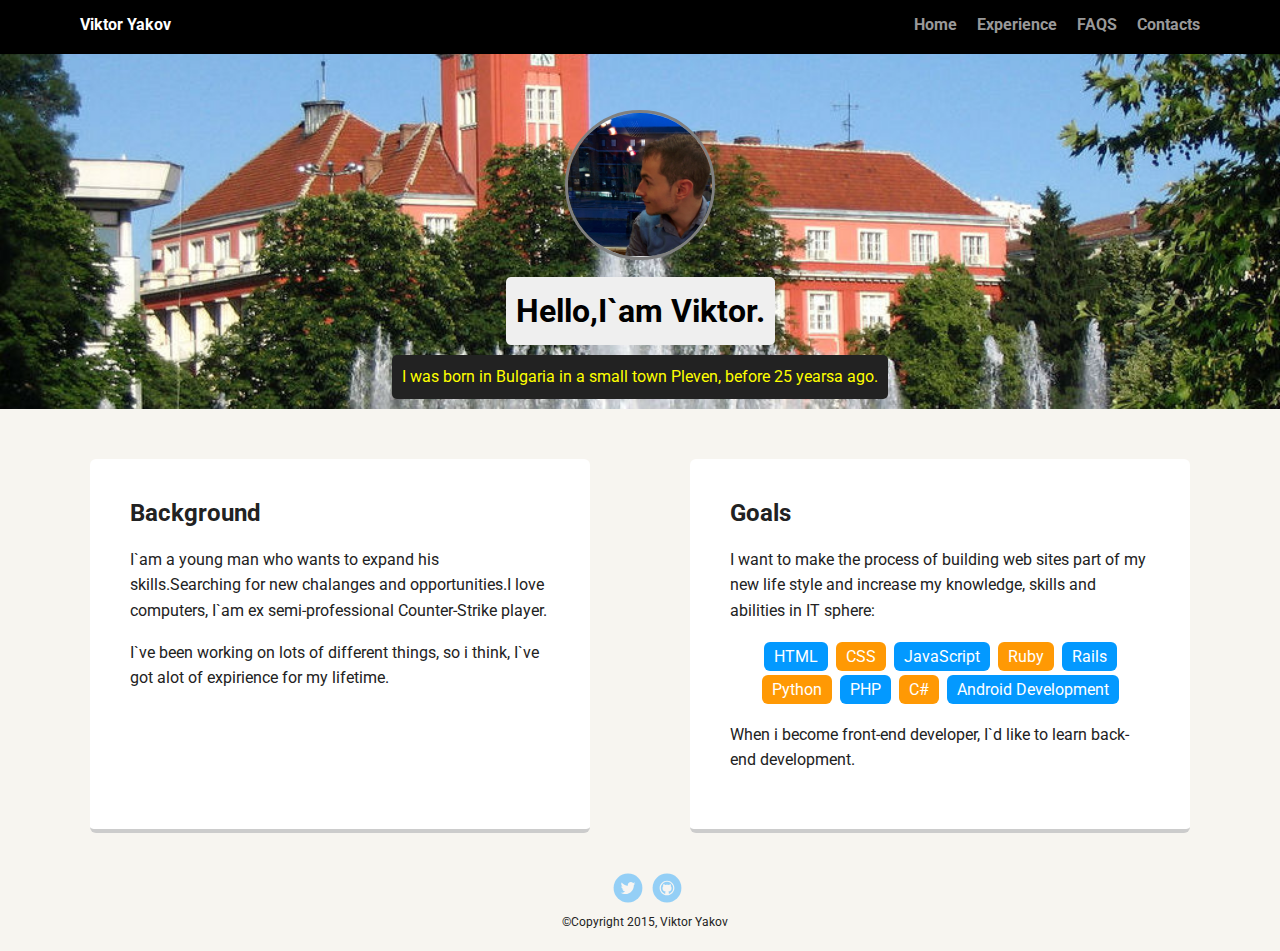
<file: index.html>
<!DOCTYPE html>
<html lang="en">
<head>
  <meta charset="utf-8">
  <title>Viktor Yakov Profile</title>
  <meta name="viewport" content="width=device-width, initial-scale=1.0">
  <link rel="stylesheet" href="css/style.css">
  <link href="https://fonts.googleapis.com/css?family=Muli%7CRoboto:400,300,500,700,900" rel="stylesheet"></head>
  <body>
	<div class="wrap">
		<div class="main-nav">
			<ul class="nav">
			  <li class ="name">Viktor Yakov</li>
			  <li><a href="index.html">Home</a></li>
			  <li><a href="experience.html">Experience</a></li>
			  <li><a href="faqs.html">FAQS</a></li>
			  <li><a href="contacts.html">Contacts</a></li>
			</ul>
		</div>

		<header id="home">
		  <img src="img/Viko.jpg" alt="" class="profile-image">
		  <h1 class="tag name">Hello,I`am Viktor.</h1>
		  <p class="tag location">I was born in Bulgaria in a small town Pleven, before 25 yearsa ago.</p>
		</header>

		<main class="flex">
		  <div class="card">
			<h2>Background</h2>
			<p>I`am a young man who wants to expand his skills.Searching for new chalanges and opportunities.I love computers, I`am ex semi-professional Counter-Strike player.</p>
			<p>I`ve been working on lots of different things, so i think, I`ve got alot of expirience for my lifetime.</p>
		  </div> 

		  <div class="card">
			<h2>Goals</h2>
			<p>I want to make the process of building web sites part of my new life style and increase my knowledge, skills and abilities in IT sphere:</p>
			<ul class="skills">
			  <li>HTML</li>
			  <li>CSS</li>
			  <li>JavaScript</li>
			  <li>Ruby</li>
			  <li>Rails</li>
			  <li>Python</li>
			  <li>PHP</li>
			  <li>C#</li>
			  <li>Android Development</li>
			</ul>
			<p>When i become front-end developer, I`d like to learn back-end development.</p>
		  </div> 

		</main>
	</div>
    <footer>
      <ul>
        <li><a href="https://twitter.com/YVik0n" class="social twitter">Twitter</a></li>
        <li><a href="https://github.com/ViktorYakov" class="social github">Github</a></li>
      </ul>
      <p class="copyright">&copy;Copyright 2015, Viktor Yakov</p>
    </footer>
  </body>
  </html>
</file>
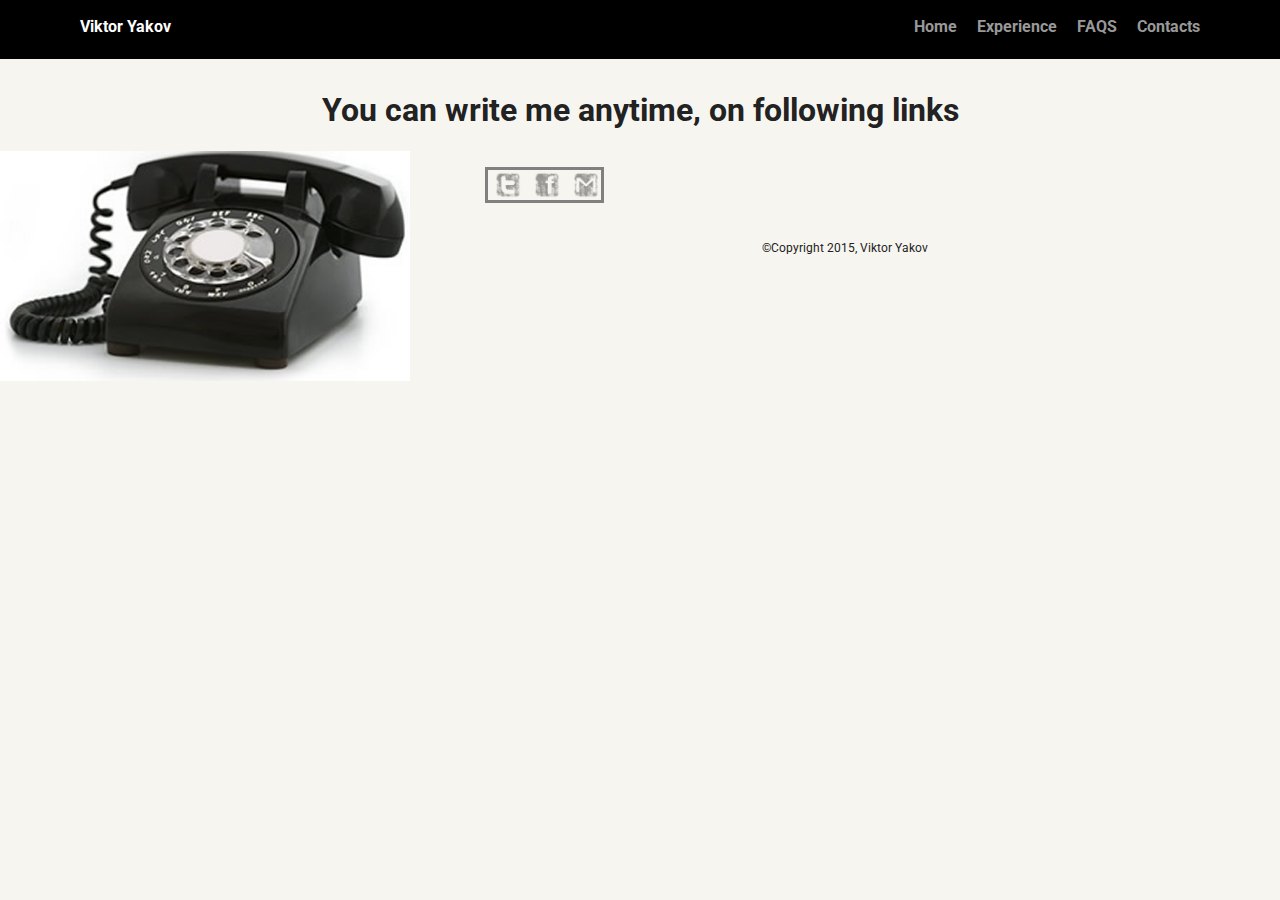
<file: contacts.html>
<!DOCTYPE html>
<html lang="en">
<head>
  <meta charset="utf-8">
  <title>Viktor Yakov Profile</title>
  <meta name="viewport" content="width=device-width, initial-scale=1.0">
  <link rel="stylesheet" href="css/style.css">
  <link href="https://fonts.googleapis.com/css?family=Muli%7CRoboto:400,300,500,700,900" rel="stylesheet"></head>
  <body>
      <div class="wrap"> 
		<header>
		<div class="main-nav">
			<ul class="nav">
			  <li class ="name">Viktor Yakov</li>
			  <li><a href="index.html">Home</a></li>
			  <li><a href="experience.html">Experience</a></li>
			  <li><a href="faqs.html">FAQS</a></li>
			  <li><a href="contacts.html">Contacts</a></li>
			</ul>
		</div>
	    </header>
		<h1>You can write me anytime, on following links</h1>
		<div class="phone"></div>
		<ul class="guide">
			<li><a href="https://twitter.com/YVik0n" class="findme twiter">Twitter</a></li>
			<li><a href="https://www.facebook.com/viktor.qkov" class="findme facebok">Facebook</a></li>
			<li><a href="mailto:vareisar66@gmail.com?subject=Hello&body=Please%20send%20me%20an%20email%20with%20your%20offer!" class="findme gmail">Gmail</a></li>
	    </ul>
		</div>
    <footer>
      <p class="copyright">&copy;Copyright 2015, Viktor Yakov</p>
    </footer>
  </body>
  </html>
</file>
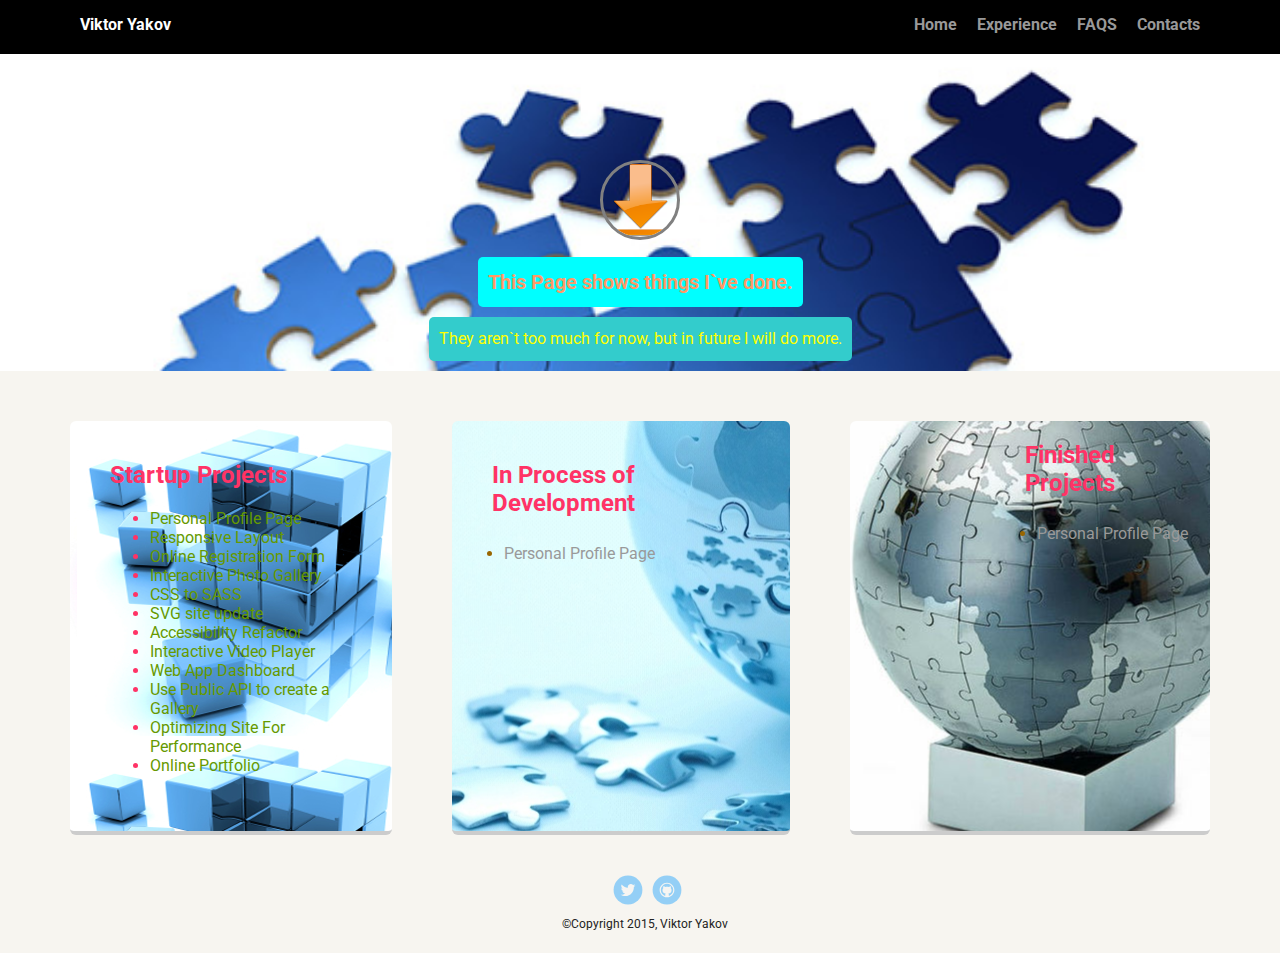
<file: experience.html>
<!DOCTYPE html>
<html lang="en">
<head>
  <meta charset="utf-8">
  <title>Viktor Yakov Experience</title>
  <meta name="viewport" content="width=device-width, initial-scale=1.0">
  <link rel="stylesheet" href="css/style.css">
  <link href="https://fonts.googleapis.com/css?family=Muli%7CRoboto:400,300,500,700,900" rel="stylesheet"></head>
  <body>
	<div class="wrap">
		<div class="main-nav">
			<ul class="nav">
			  <li class ="name">Viktor Yakov</li>
			  <li><a href="index.html">Home</a></li>
			  <li><a href="experience.html">Experience</a></li>
			  <li><a href="faqs.html">FAQS</a></li>
			  <li><a href="contacts.html">Contacts</a></li>
			</ul>
		</div>

		  <header id="experience">
		  <img src="img/old_go_bottom.png" alt="img/Viko.jpg" class="arrow-image">
		  <h1 class="tag name">This Page shows things I`ve done.</h1>
		  <p class="tag location">They aren`t too much for now, but in future I will do more.</p>
		 </header>
			 <main class="flex">
			  <div class="deck">
				<h2>Startup Projects</h2>
			  <ul>	
				<li><a href="https://github.com/ViktorYakov/MyVersion">Personal Profile Page</a></li>
				<li><a>Responsive Layout</a></li>
				<li><a>Online Registration Form</a></li>
				<li><a>Interactive Photo Gallery</a></li>
				<li><a>CSS to SASS</a></li>
				<li><a>SVG site update</a></li>
				<li><a>Accessibility Refactor</a></li>
				<li><a>Interactive Video Player</a></li>
				<li><a>Web App Dashboard</a></li>
				<li><a>Use Public API to create a Gallery</a></li>
				<li><a>Optimizing Site For Performance</a></li>
				<li><a>Online Portfolio</a></li>
				</ul>
			  </div>
			  <div class="map">
				<h2>In Process of Development</h2>
				<ul class="abilities">
					<li><a>Personal Profile Page</a></li>
				</ul>
			  </div> 
			  <div class="stack">
				<h2>Finished Projects</h2>
				<ul class="abilities">
				    <li><a href="https://github.com/ViktorYakov/MyVersion">Personal Profile Page</a></li>
				</ul>
			  </div> 
			</main>
		</div>
    <footer>
      <ul>
        <li><a href="https://twitter.com/YVik0n" class="social twitter">Twitter</a></li>
        <li><a href="https://github.com/ViktorYakov" class="social github">Github</a></li>
      </ul>
      <p class="copyright">&copy;Copyright 2015, Viktor Yakov</p>
    </footer>
  </body>
  </html>
</file>
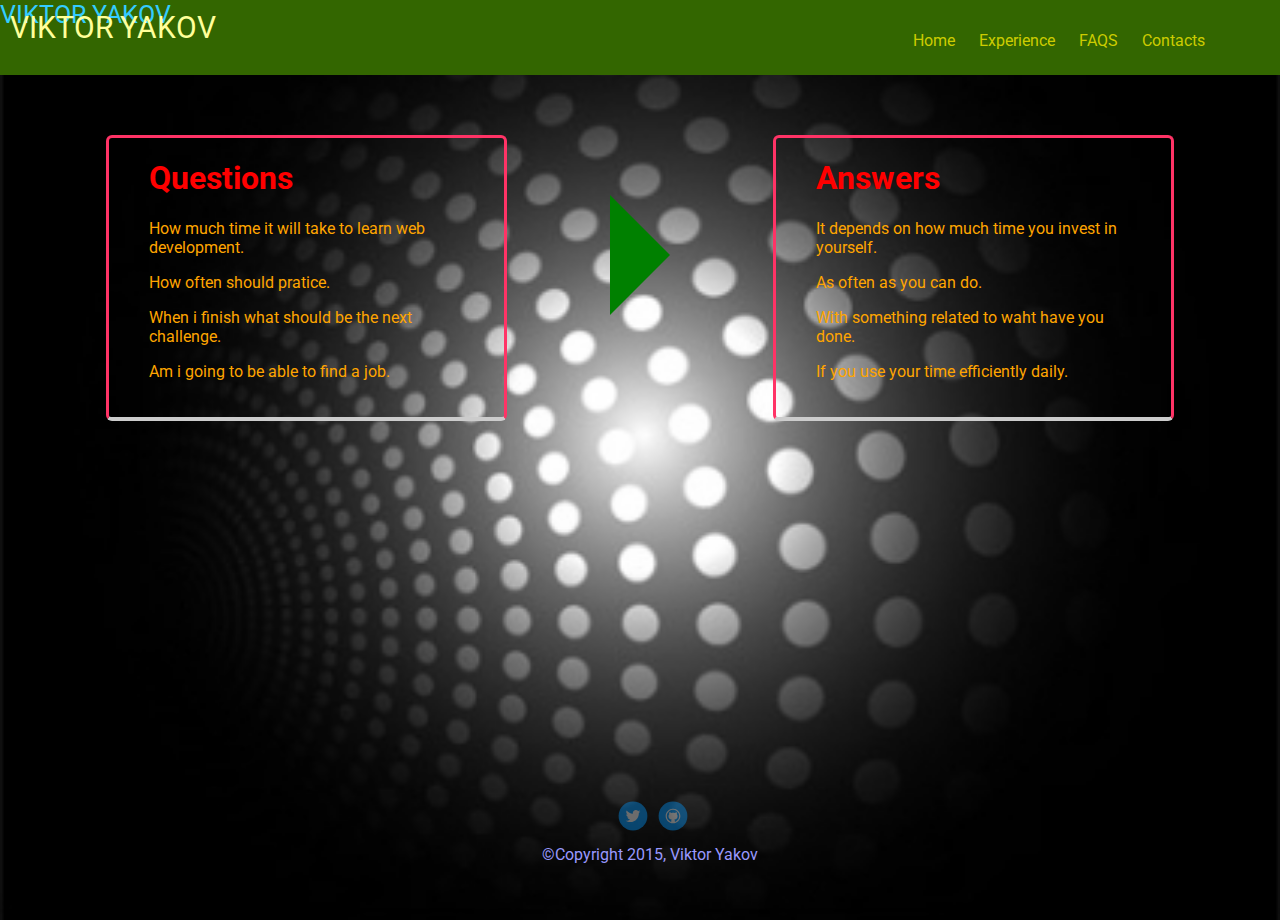
<file: faqs.html>
<!DOCTYPE html>
<html lang="en">
<head>
  <meta charset="utf-8">
  <title>Viktor Yakov FAQS</title>
  <meta name="viewport" content="width=device-width, initial-scale=1.0">
  <link rel="stylesheet" href="css/fstyle.css">
  <link href="https://fonts.googleapis.com/css?family=Muli%7CRoboto:400,300,500,700,900" rel="stylesheet"></head>
  <body>
	<header>
      <div class="main-nav">
        <div id="name">VIKTOR YAKOV</div>
        <div id="name1">VIKTOR YAKOV</div>
        <ul class="nav">
	     <li><a href="index.html">Home</a></li>
             <li><a href="experience.html">Experience</a></li>
	     <li><a href="faqs.html">FAQS</a></li>
	     <li><a href="contacts.html">Contacts</a></li>
        </ul>
      </div>
	</header>
	  <main id="stretch">
		<section id="section">
		  <ul>
			<li><h1>Questions</h1></li>
			<li><p>How much time it will take to learn web development.</p></li>
			<li><p>How often should pratice.</p></li>
			<li><p>When i finish what should be the next challenge.</p></li>
			<li><p>Am i going to be able to find a job.</p></li>
		  </ul>
		</section>
		<div class="arrow-right"></div>
		<section id="podsection">
		  <ul>
			<li><h1>Answers</h1></li>
			<li><p>It depends on how much time you invest in yourself.</p></li>
			<li><p>As often as you can do.</p></li>
			<li><p>With something related to waht have you done.</p></li>
			<li><p>If you use your time efficiently daily.</p></li>
		  </ul>
		</section>
	  </main>
    <footer>
      <ul>
        <li><a href="https://twitter.com/YVik0n" class="social twitter">Twitter</a></li>
        <li><a href="https://github.com/ViktorYakov" class="social github">Github</a></li>
      </ul>
      <p class="copyright">&copy;Copyright 2015, Viktor Yakov</p>
    </footer>
   </body>
  </html>
</file>
<file: css/style.css>
/* Global Layout Set-up */
* { 
  box-sizing: border-box;
}
  
body {
  margin: 0;
  padding: 0;
  text-align: center;
  font-family: 'Roboto', sans-serif;
  color: #222;
  background: #f7f5f0;
}
/* Link Styles */

a {
  text-decoration: none;
  color: #999;
}
a:hover {
  color: #6633ff;
}

.nav a {
  transition: all .5s;
  }
  
.nav a:hover {
  color: white
}

.deck ul a {
	color: #669900;
}

.deck a:hover {
	color: #000;
}

a.findme {
  display: inline-block;
  text-indent: -9999px;
  margin-left: 5px;
  width: 30px;
  height: 30px;
  background-size: 30px 30px;
  opacity: .4;
  transition: all .5s;
}

a.twiter {
	background-image: url(../img/BW-Twitter.png);
}

a.facebok {
	background-image: url(../img/BW-Facebook.png);
}

a.gmail {
	background-image: url(../img/BW-Gmail.png);
}

a.social {
  display: inline-block;
  text-indent: -9999px;
  margin-left: 5px;
  width: 30px;
  height: 30px;
  background-size: 30px 30px;
  opacity: .4;
  transition: all .5s;
}
a.twitter {
  background-image: url(../img/twitter.svg);
}

a.github {
  background-image: url(../img/github.svg);
}

a.facebook {
  background-image: url(../img/facebook.svg);  
}

a.social:hover {
  opacity: 1;
}

.abilities ul a {
	color: #CC3000;
}

.abilities a:hover {
	color: #000;
}

/* Section Styles */

header {
  line-height: 1.5;
}


footer {
  width: 100%;
  min-height: 30px;
  padding: 10px 0 10px 10px;

}



footer ul {
  list-style-type: none;
  margin: 0;
  padding: 0;
}

footer ul li {
  display: inline-block;
}

/********************* Class *********************/
.main-nav { 
  width: 100%;
  background: black;
  min-height: 30px;
  padding: 10px;
  position: fixed;
  text-align: center;
}
.nav {
  display: flex;
  justify-content: space-around;
  font-weight: 700;
  list-style-type: none;
  margin: 0 auto;
  padding: 0;
}

.nav .name {
    display: block;
    margin-right: auto;
    color: white;
}
.nav li {
  padding: 5px 10px 10px 10px;
}

.nav a {
	transition: all .5s;
}

.tag {
  background-color: #efefef;
  color: black;
  padding: 10px;
  border-radius: 5px;
  display: table;
  margin: 10px auto;
} 
.location {
  background-color: #222;
  color: yellow;
}
.map {
  margin: 30px;
  padding: 20px 40px 40px;
  max-width: 30%;
  text-align: left;
  background: url('../img/2.jpg') no-repeat center;
  border-bottom: 4px solid #ccc;
  border-radius: 6px;
  transition: all .5s;
  color: #CC9933;
}

.map h2 {
	color: #FF3366;
}

.card {
  margin: 30px;
  padding: 20px 40px 40px;
  max-width: 500px;
  text-align: left;
  background: #fff;
  border-bottom: 4px solid #ccc;
  border-radius: 6px;
  transition: all .5s;
}

.card:hover {
  border-color: #ff99ff;
}

.deck {
  margin: 30px;
  padding: 20px 40px 40px;
  max-width: 30%;
  text-align: left;
  background: url('../img/1.png');
  border-bottom: 4px solid #ccc;
  border-radius: 6px;
  transition: all .5s;
  color: #FF3366;
}


.stack {
  margin: 30px;
  padding-left: 175px;
  max-width: 30%;
  text-align: left;
  background: url('../img/32.jpg') no-repeat center;
  border-bottom: 4px solid #ccc;
  border-radius: 6px;
  transition: all .5s;
  color: #FF3366;
}
.stack h2 {
	padding-right: 400px;
}

ul.skills {
  padding: 0;
  text-align: center;
}

.skills li {
  border-radius: 6px;
  display: inline-block;
  background: #ff9904;
  color: white;
  padding: 5px 10px;
  margin: 2px;
}

.skills li:nth-child(odd) {
  background: #0399ff;
}

ul .abilities {
	padding: 0;
	text-align: center;
}



.abilities {
  border-radius: 6px;
  display: inline-block;
  color: #996600;
  padding: 5px 10px;
  margin: 2px;
}

.abilities li:nth-child(odd) {
  
}

.phone {
	box-sizing: border-box;
	padding: 9% 16%;
	margin: 0;
	background: url('../img/Phone.jpg') no-repeat center;
	background-size: cover;
	display: inline-block;
	height: 10px;
	width: 10px;
	float: left;
	
}

.guide {
	max-width: 500px;
	max-height: 500px;
	display: inline-block;
	list-style-type: none;
	border: 3px solid grey;
	margin-right: 600px;
	padding: 0;
}

.guide  ul{
	margin-top: 30px;
}

.guide h1 {
	margin-bottom: 10px;
}

.guide li{
	display: inline-block;
}

header .arrow-image{
	margin-top: 100px;
	width: 80px;
	height: 80px;
	border-radius: 50%;
	border: 3px solid grey;
	transition: all .5s;
}
header .arrow-image:hover {
	transform: scale(1.2) rotate(5deg);
	border-radius: 40px;
	color: #ff99ff;
}

header .profile-image {
  margin-top: 50px;
  width: 150px;
  height: 150px;
  border-radius: 50%;
  border: 3px solid grey;
  transition: all .5s;
  }
header .profile-image:hover {
  transform: scale(1.2) rotate(5deg);
  border-radius: 40px;
  }
  
  footer .copyright {
  top: -8px;
  font-size: .75em;
}

.clearfix {
  clear: both;
}

/*********************ID *********************/
#home {
  text-align: center;
  background:url('../img/PlevenBaBe.jpg')  no-repeat top center;
  background-size: cover;
  overflow: hidden;
  padding-top: 60px;
}

#experience  {
	text-align: center;
	max-height: 20%;
	background:url('../img/projectManagement.jpg')  no-repeat top center;
	background-size: cover;
	overflow: hidden;
	padding-top: 60px;
}

#experience h1 {
	font-size: 20px;
	background-color: #00FFFF;
	color: #FF9966;
}

#experience  p {
	background-color: #33CCCC;
}


/* Styles for larger screens */
@media screen and (min-width: 769px) {
  
  .flex {
      display: -ms-flexbox;      /* TWEENER - IE 10 */
      display: flex; 
      max-width: 1200px;
      -ms-flex-pack: distribute;
      justify-content: space-around;
      margin: 0 auto;
  }

  header {
    min-height: 70px;
  }
  
  .wrapper {
	min-height: calc("100vh - 88px");
}

  .nav {
    max-width: 1200px;
    padding: 0 30px;
  }

 
  main {
    padding-top: 20px;
  }

  main p {
    line-height: 1.6em;
  }


}
</file>
<file: css/fstyle.css>
/* Section Styles */
html, body {
	height: 100%;
}

body {
  margin: 0;
  padding: 0;
  text-align: center;
  font-family: 'Roboto', sans-serif;
  color: #222;
  background:  url('../img/abstract_black_background_556678.jpg') no-repeat center center fixed;
  -webkit-background-size: cover;
  -moz-background-size: cover;
  -o-background-size: cover;
  background-size: cover;
}

header {
	height: 70px;
	margin: 0 0 30px 0;
    padding: 5px 0 0 0;
	background-color: #336600;
	font-size: 1.1em;
}

header ul {
	font-size: .90em;
	text-align: center;
	padding-right: 5px;
	margin-right: 60px;
	float: right;
}

header  li{
	padding: 10px;
	list-style: none;
	display: inline-block;
	
}

header li a {
	text-decoration: none;
}

footer {
    font-size: 1.3em;
    max-width: 1200px;
    margin: 40px auto;
  }
  
  footer ul li {
  display: inline-block;
}

footer ul {
  list-style-type: none;
  margin: 0;
  padding: 0;
}

footer {
  width: 100%;
  min-height: 30px;
  padding: 20px 0 40px 20px;
  margin-top: 330px;
  color: #9999FF;
}

/*********************ID *********************/

#name  {
	/*float: left;
	margin: 0px;
	padding: 0px;*/
	position: absolute;
    left: 10px;
    top: 10px;
    z-index: 2;
	color: #FFFF99;
	font-size: 30px;
}
#name:hover{
	color: #6699CC;
}

#name1 {
	position: absolute;
    left: 0px;
    top: 0px;
    z-index: 1;
	color: #FF6699;
	font-size: 25px;
}

#name1:hover {
	color: #33CCFF;
}

#section {
	border: solid;
	display: inline-block;
	float: left;
	padding: 0px 35px 20px 0px;
	margin: 30px;
    max-width: 30%;
    text-align: left;
    border-bottom: 4px solid #ccc;
    border-radius: 6px;
    transition: all .5s;
    color: #FF3366;
}
#section:hover {
	border-color: black;
}

#section h1:hover {
	color: orange;
}

#section li {
	list-style: none;
}

#section h1 {
	color: red;
}

#section p {
	color: orange;
}
#podsection {
	border: solid;
	display: inline-block;
	float: center;
	padding: 0px 35px 20px 0px;
	margin: 30px;
    max-width: 30%;
    text-align: left;
    border-bottom: 4px solid #ccc;
    border-radius: 6px;
    transition: all .5s;
    color: #FF3366;
}

#podsection:hover {
	border-color: black;
}

#podsection h1:hover {
	color: orange;
}

#podsection li {
	list-style: none;
}

#podsection h1 {
	color: red;
}

#podsection p {
	color: orange;
}

#stretch  {
	display: -ms-flexbox;      /* TWEENER - IE 10 */
    display: flex; 
    max-width: 1200px;
    -ms-flex-pack: distribute;
    justify-content: space-around;
    margin: 0 auto;
	padding: 0 auto;
}

#stretch  div {
	float: center;
	margin-top: 90px;
	
}

/********************* Class *********************/

footer .copyright {
  top: -8px;
  font-size: .75em;
}

a.social {
  display: inline-block;
  text-indent: -9999px;
  margin-left: 5px;
  width: 30px;
  height: 30px;
  background-size: 30px 30px;
  opacity: .4;
  transition: all .5s;
}
a.twitter {
  background-image: url(../img/twitter.svg);
}

a.github {
  background-image: url(../img/github.svg);  
}

a.social:hover {
  opacity: 1;
}

.clearfix {
  clear: both;
}

.arrow-right {
	width: 0; 
	height: 0; 
	border-top: 60px solid transparent;
	border-bottom: 60px solid transparent;
	border-left: 60px solid green;
	float: right;
}

.nav a {
	color: #CCCC00;
}
.nav a:hover {
	color: #FF33FF;
}
</file>
